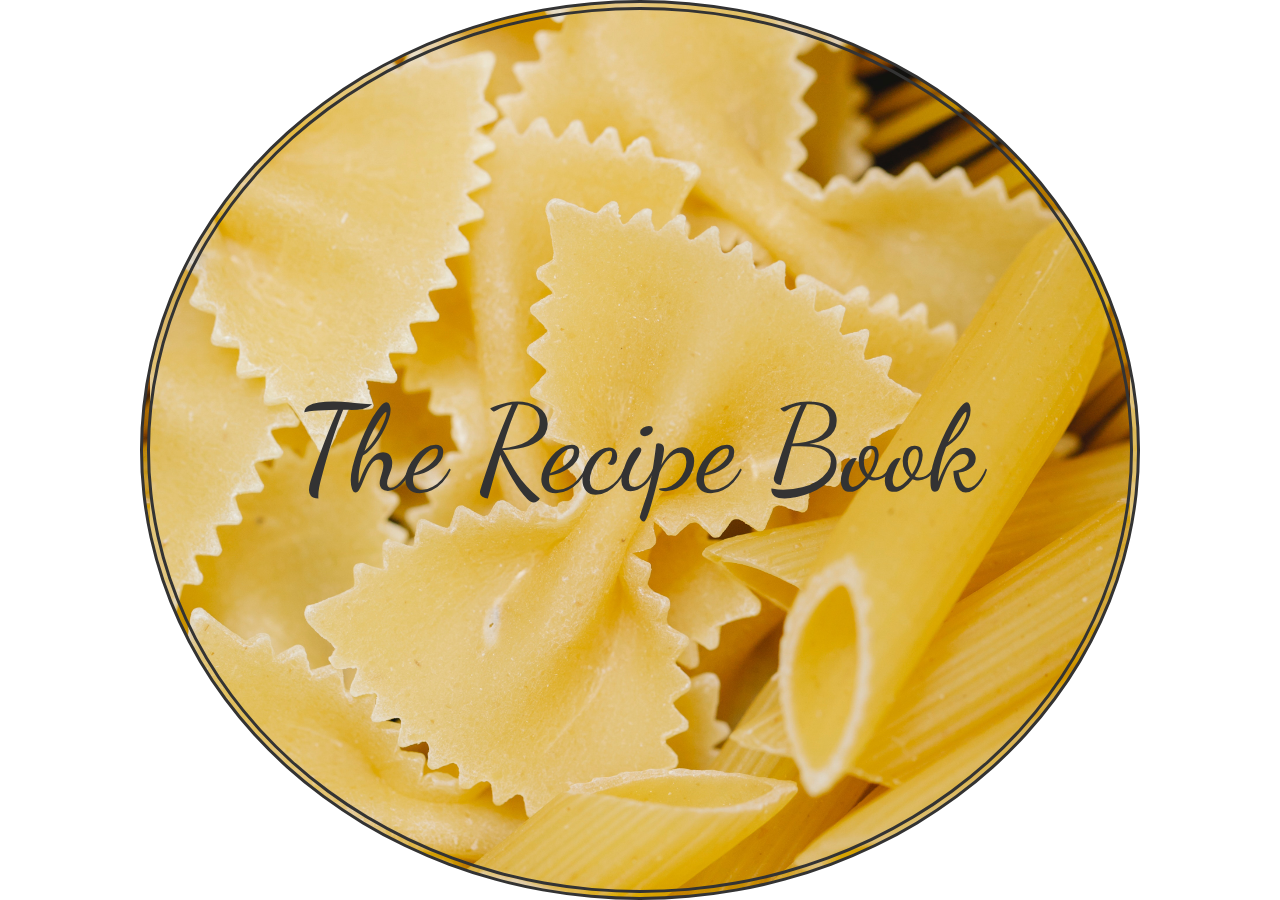
<file: index.html>
<!DOCTYPE html>
<html lang="en">
  <head>
    <meta charset="UTF-8" />
    <meta name="viewport" content="width=device-width, initial-scale=1.0" />
    <title>&mdash;&nbsp;&nbsp;&nbsp;Recipe Book</title>
    <link
      rel="icon"
      href="./favicon/icons8-recipe-book-flatart-icons-lineal-color-favicons/Web/icons8-recipe-book-flatart-icons-lineal-color-96.png"
      type="image/x-icon"
    />
    <link rel="preconnect" href="https://fonts.googleapis.com" />
    <link rel="preconnect" href="https://fonts.gstatic.com" crossorigin />
    <link
      href="https://fonts.googleapis.com/css2?family=Dancing+Script:wght@700&display=swap"
      rel="stylesheet"
    />
    <link rel="stylesheet" href="./css/style-index.css" type="text/css" />
  </head>
  <body>
    <div class="front"></div>
    <div class="front-text"><a href="./recipes.html">The Recipe Book</a></div>
  </body>
</html>
</file>
<file: css/style-index.css>
* {
  padding: 0;
  margin: 0;
  box-sizing: inherit;
}

html {
  font-size: 62.5%;
  box-sizing: border-box;
}

body {
  font-family: "Dancing Script", cursive;
  height: 100vh;
  display: flex;
  align-items: center;
  justify-content: center;
  color: #222;
  position: relative;
}

.front {
  width: 100rem;
  height: 100vh;
  background: url("../img/front-img.jpg");
  background-position: center;
  background-size: cover;
  border: 1rem double #333;
  border-radius: 50%;
  display: flex;
  align-items: center;
  justify-content: center;
}

.front-text {
  position: absolute;
  font-size: 12rem;
}

.front-text:hover a:link,
.front-text a:active {
  text-decoration: underline;
}

.front-text a:link,
.front-text a:visited {
  color: #333;
  text-decoration: none;
}

.front-text a:hover,
.front-text a:active {
  color: #0028ff;
}
</file>
